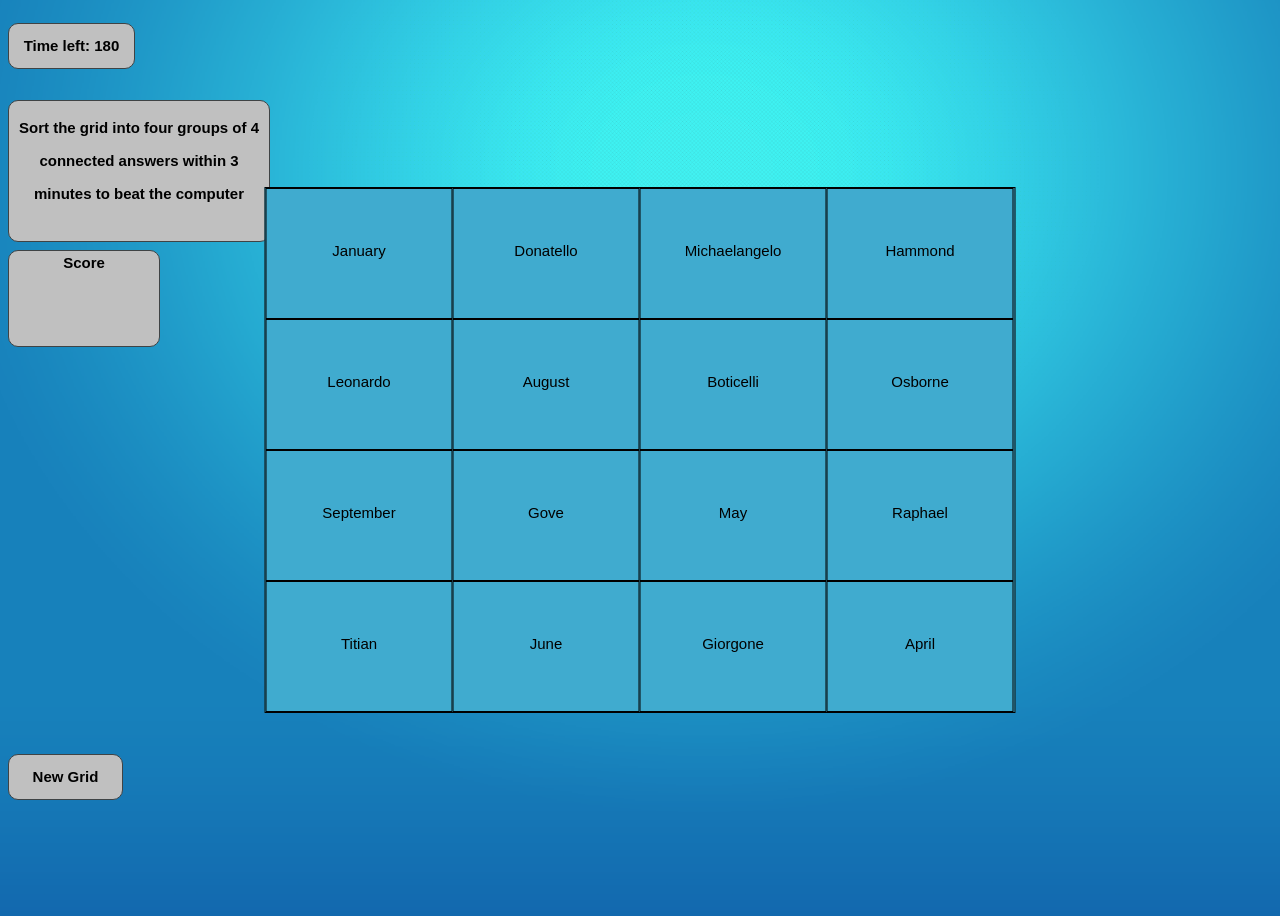
<file: home.html>
<!DOCTYPE html>
<html>
<head>
  <title>Connecting Wall</title>
  <link rel="stylesheet" type="text/css" href="css/app.css">
  <script src="https://ajax.googleapis.com/ajax/libs/jquery/1.11.1/jquery.min.js"></script>
  <script src= "js/app.js"></script>
</head>
<body>

    <audio autoplay>
      <source src="OnlyConnectIntro.mp3" type="audio/mpeg">
    </audio>  
      
     <!--  <img src="images/connectingwallbackground.jpg"> -->

      <div class="infoButtons">
        <div id="newGrid">New Grid</div>
        <div>
          <p class="timer">Time left</p>
        </div>
        <div id="score">Score
          <p id="playerScore"></p>
        </div>
        <div id="instructions">Sort the grid into four groups of 4 connected answers within 3 minutes to beat the computer</div>
        </div>


    

  <div class="grid">
      <div class="box"></div>
      <div class="box"></div>
      <div class="box"></div>
      <div class="box"></div>
      <div class="box"></div>
      <div class="box"></div>
      <div class="box"></div>
      <div class="box"></div>
      <div class="box"></div>
      <div class="box"></div>
      <div class="box"></div>
      <div class="box"></div>
      <div class="box"></div>
      <div class="box"></div>
      <div class="box"></div>
      <div class="box"></div>
  </div>

  
 



</body>
</html>
</file>
<file: css/app.css>
body{
  background-image: url(../images/connectingwallbackground.jpg);
  background-size: cover;
  background-repeat: no-repeat;
  height: 100vh;

}

.infoButtons{
  height: 600px;
  width: 300px;
  float:left;
  background-color: transparent;

}

#instructions{
  height: 120px;
  width: 240px;
  border: 1px solid #3F4345;
  border-radius: 10px;
  float: left;
  background-color: #C0C0C0;
  font-size: 15px;
  font-family: arial;
  font-weight: bold;
  text-align: center;
  position: absolute;
  padding: 10px;
  top: 100px;
  line-height: 220%;
}

#score{
  height: 95px;
  width: 150px;
  border: 1px solid #3F4345;
  border-radius: 10px;
  float: left;
  background-color: #C0C0C0;
  font-size: 15px;
  font-family: arial;
  font-weight: bold;
  text-align: center;
  line-height: 23px;
  position: absolute;
  top: 250px;
}

#newGrid{
  height: 44px;
  width: 113px;
  border: 1px solid #3F4345;
  border-radius: 10px;
  float: left;
  background-color:#C0C0C0;
  font-size: 15px;
  font-family: arial;
  text-align: center;
  font-weight: bold;
  line-height: 44px;
  position: absolute;
  bottom: 100px;
}

.timer{
  height: 44px;
  width: 125px;
  border: 1px solid #3F4345;
  border-radius: 10px;
  float: left;
  background-color:#C0C0C0;
  font-size: 15px;
  font-family: arial;
  font-weight: bold;
  text-align: center;
  line-height: 44px;
  bottom: 300px;
  
}


.grid{
  height: 524px;
  width: 749px;
  border:1px solid black;
  position: fixed;
  top: 50%;
  left: 50%;
  background-color: #40ABCF;
  transform: translate(-50%, -50%);
}




.box{
  padding-top: 2px;
  padding-right: 2px;
  padding-bottom: 2px;
  padding-left: 2px;
  height: 125px;
  width: 181px;
  border: 1px solid black;
  float: left;
  margin: 0 auto;
  font-size: 15px;
  font-family: arial;
  text-align: center;
  line-height: 120px;
  background-color: #40ABCF;
}

.clicked{
  padding-top: 2px;
  padding-right: 2px;
  padding-bottom: 2px;
  padding-left: 2px;
  height: 125px;
  width: 181px;
  border: 1px solid black;
  float: left;
  margin: 0 auto;
  font-size: 15px;
  font-family: arial;
  text-align: center;
  line-height: 120px;
  background-color: #99C789;
}

.group1{
  padding-top: 2px;
  padding-right: 2px;
  padding-bottom: 2px;
  padding-left: 2px;
  height: 125px;
  width: 181px;
  border: 1px solid black;
  float: left;
  margin: 0 auto;
  font-size: 15px;
  font-family: arial;
  text-align: center;
  line-height: 120px;
  background-color: #9C6DBF;
}

.group2{
  padding-top: 2px;
  padding-right: 2px;
  padding-bottom: 2px;
  padding-left: 2px;
  height: 125px;
  width: 181px;
  border: 1px solid black;
  float: left;
  margin: 0 auto;
  font-size: 15px;
  font-family: arial;
  text-align: center;
  line-height: 120px;
  background-color: #B06B5B;
}

.group3{
  padding-top: 2px;
  padding-right: 2px;
  padding-bottom: 2px;
  padding-left: 2px;
  height: 125px;
  width: 181px;
  border: 1px solid black;
  float: left;
  margin: 0 auto;
  font-size: 15px;
  font-family: arial;
  text-align: center;
  line-height: 120px;
  background-color: #CC8029;
}

.group4{
  padding-top: 2px;
  padding-right: 2px;
  padding-bottom: 2px;
  padding-left: 2px;
  height: 125px;
  width: 181px;
  border: 1px solid black;
  float: left;
  margin: 0 auto;
  font-size: 15px;
  font-family: arial;
  text-align: center;
  line-height: 120px;
  background-color: #B8ACA0;
}
</file>
